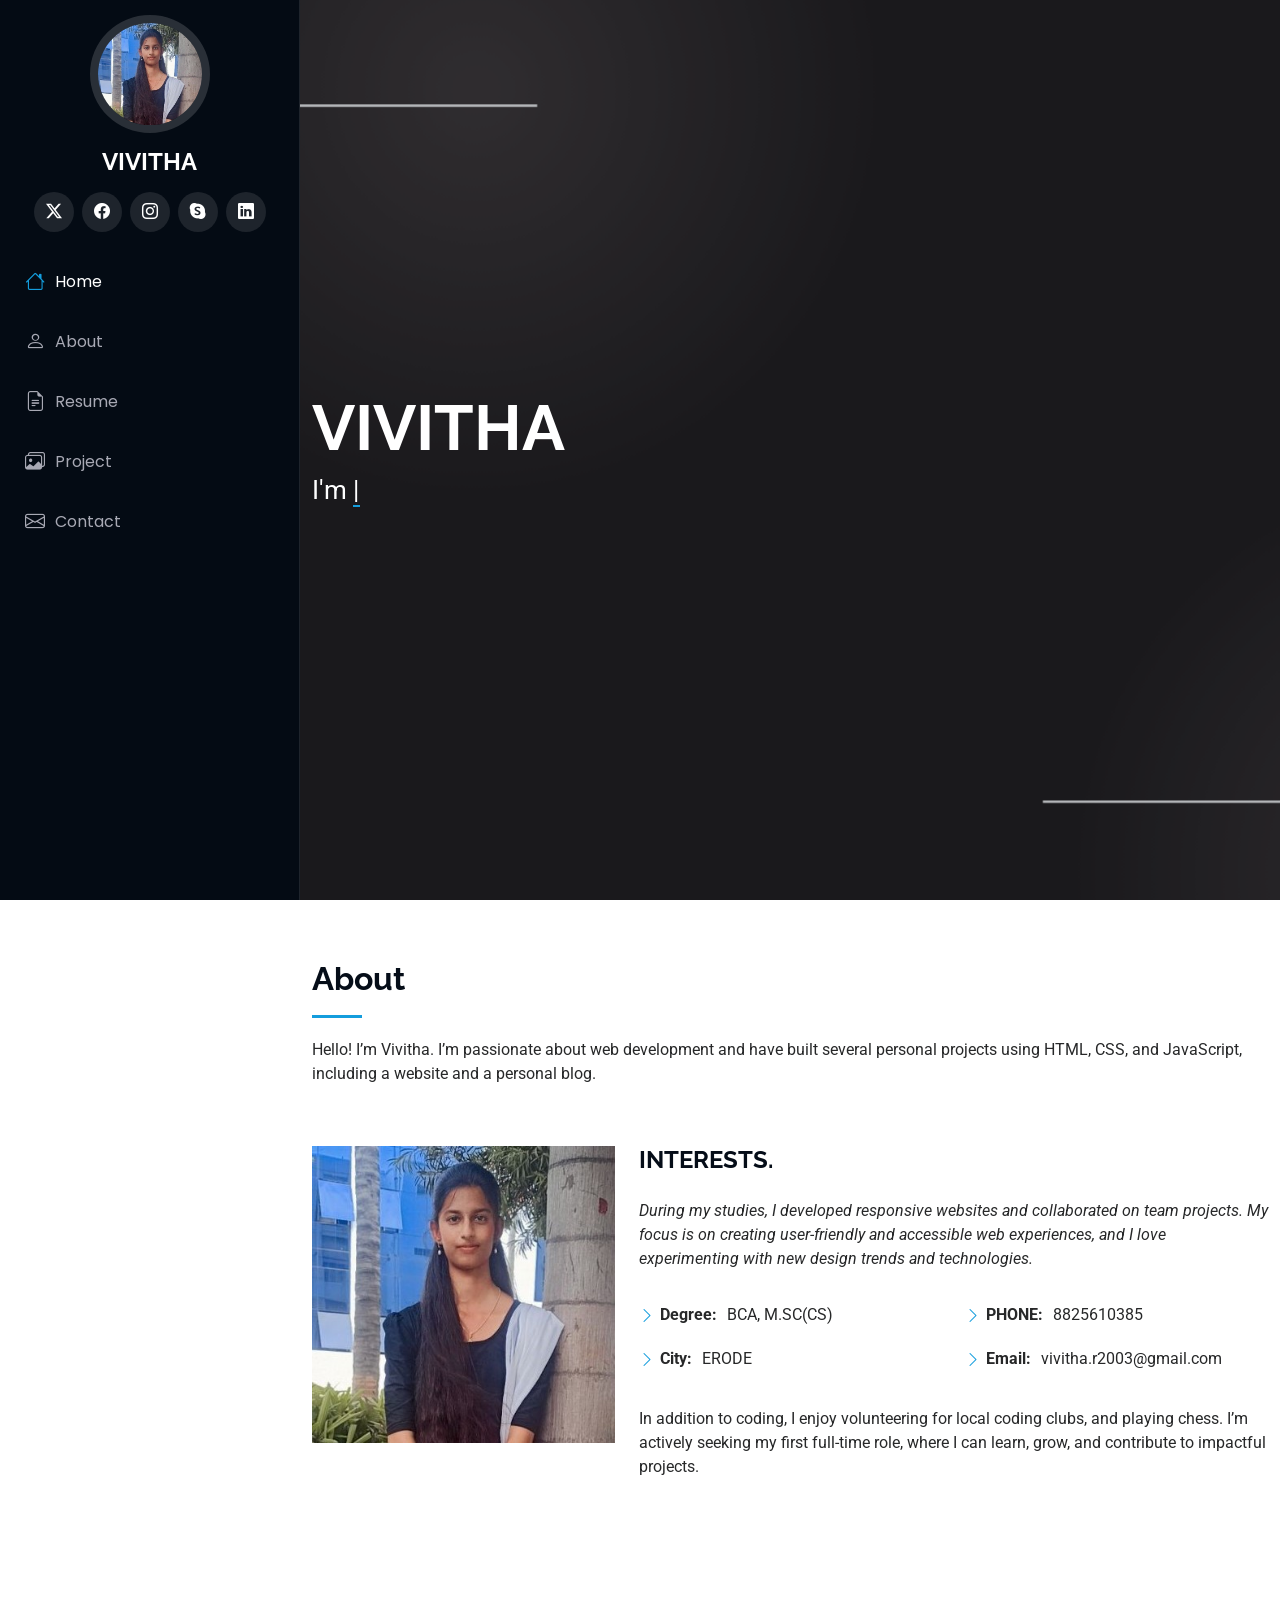
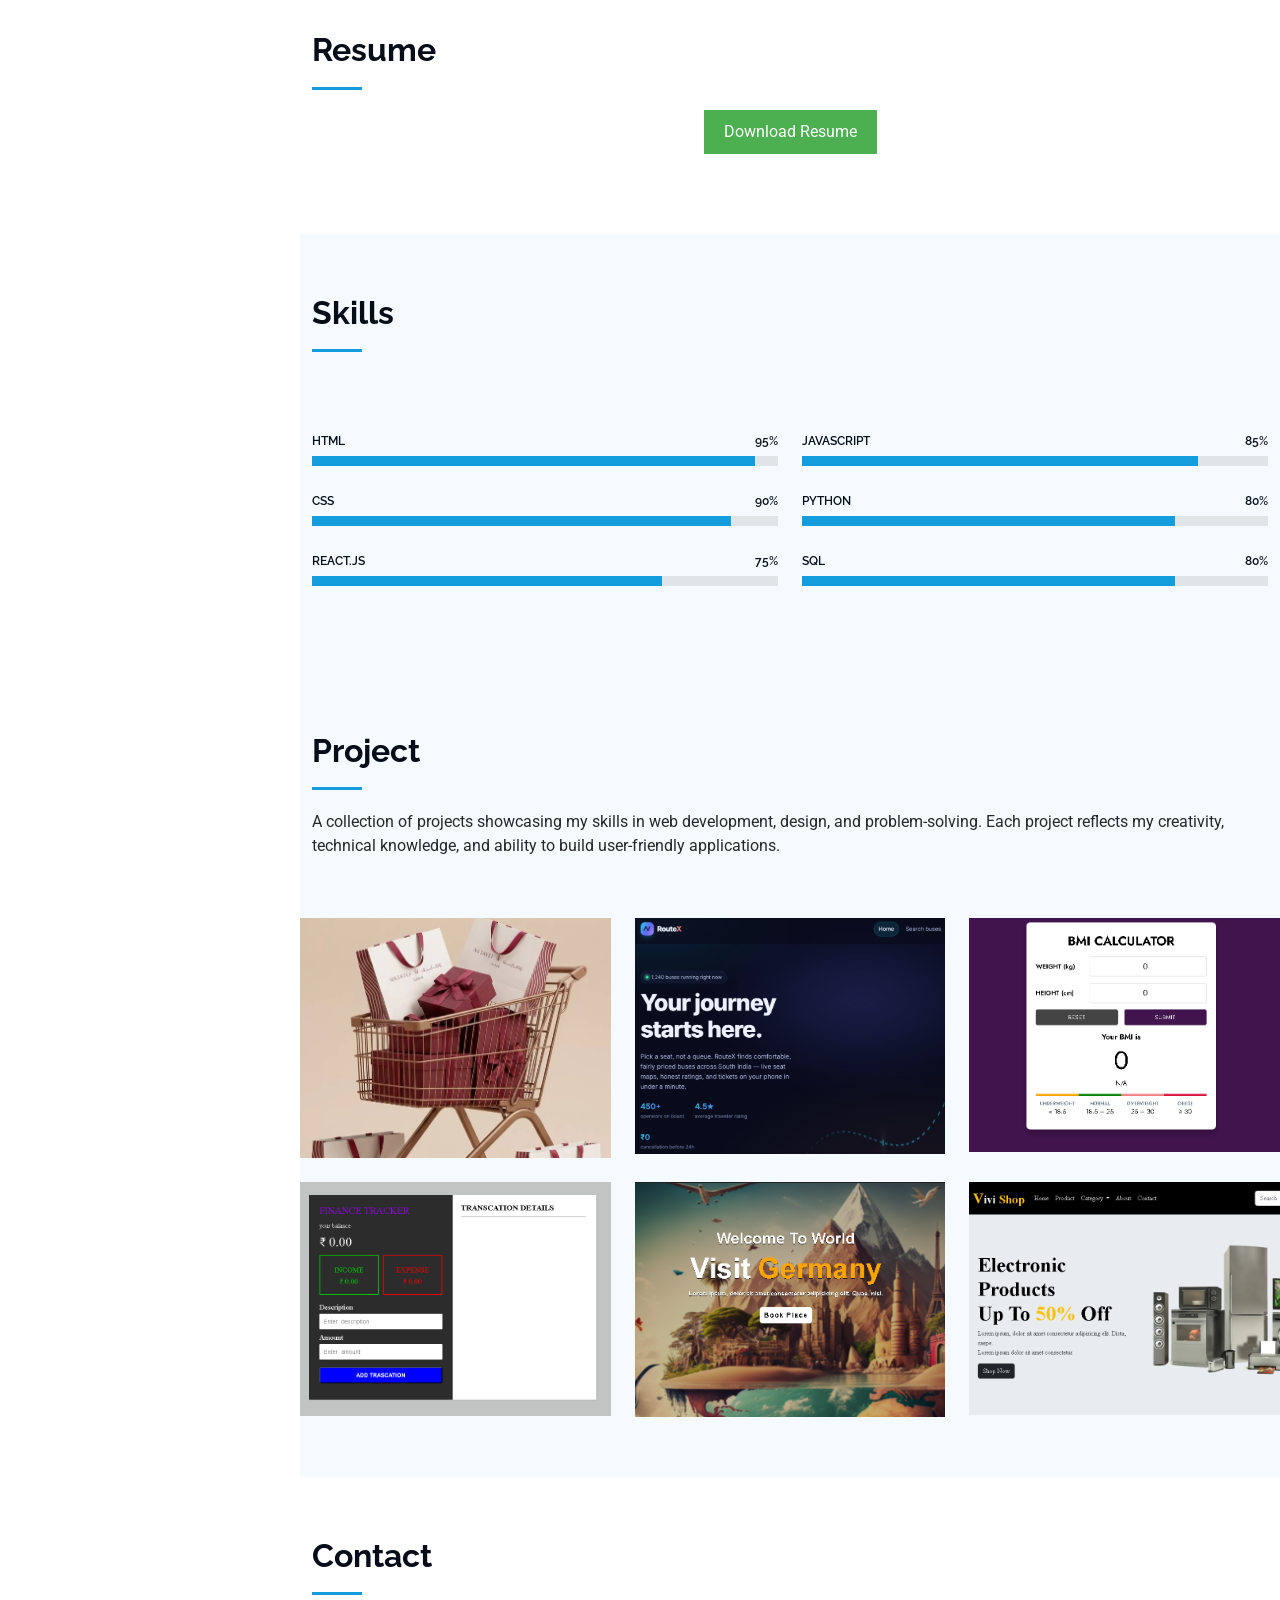
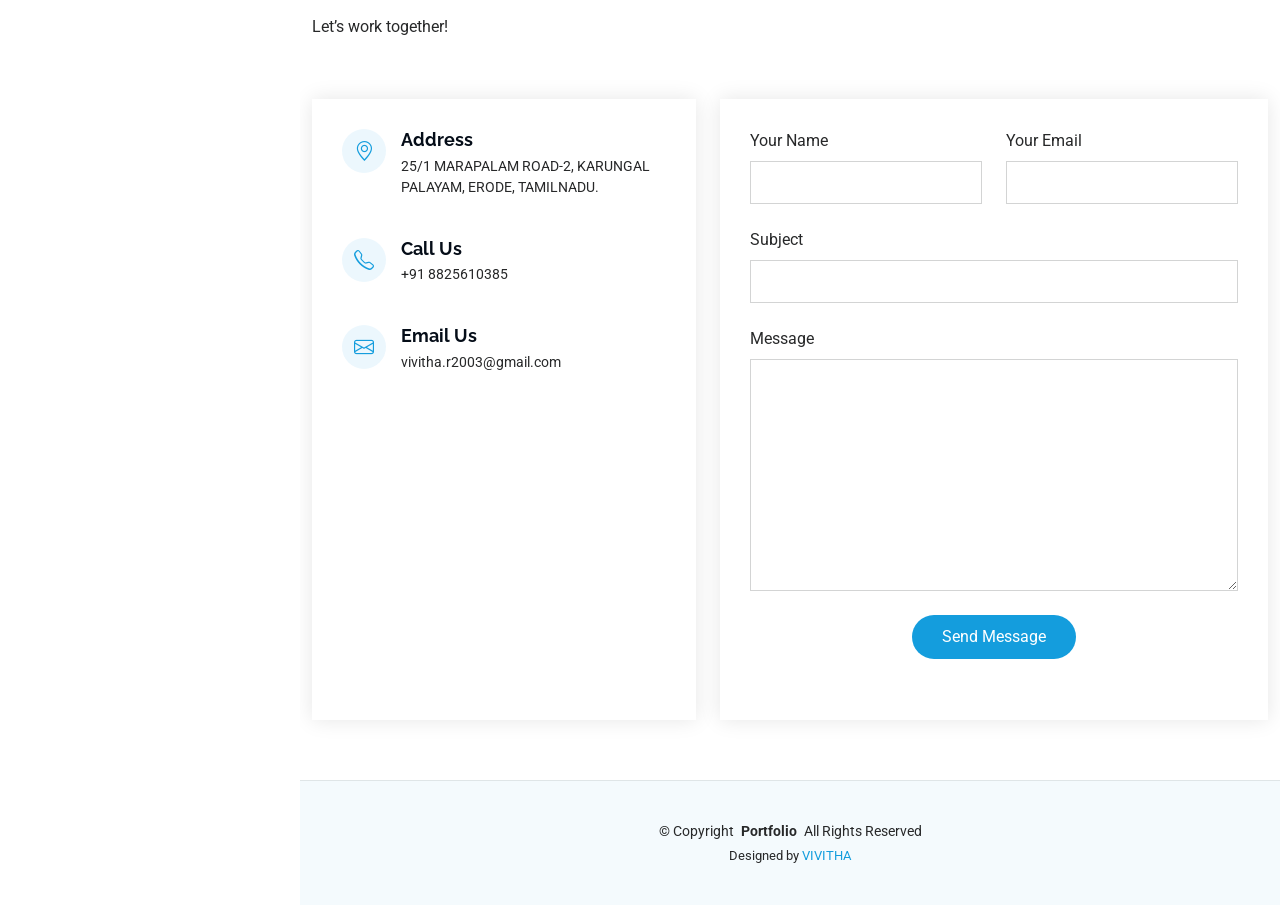
<file: index.html>
<!DOCTYPE html>
<html lang="en">
  <head>
    <meta charset="utf-8" />
    <meta content="width=device-width, initial-scale=1.0" name="viewport" />
    <title>Portfolio</title>
    <meta content="" name="description" />
    <meta content="" name="keywords" />
    <!-- resume --><style>
  button {
    
    background-color: #4CAF50; /* Green background */
    color: white;
    padding: 10px 20px;
    border: none;
    cursor: pointer;
    font-size: 16px;
  }

  button:hover {
    background-color: #45a049;
  }
</style>

    <!-- resume -->

    <!-- Favicons -->
    <link href="assets/img/v.jpg" rel="icon" />
    <link href="assets/img/v.jpg" rel="icon" />

    <!-- Fonts -->
    <link href="https://fonts.googleapis.com" rel="preconnect" />
    <link href="https://fonts.gstatic.com" rel="preconnect" crossorigin />
    <link
      href="https://fonts.googleapis.com/css2?family=Roboto:ital,wght@0,100;0,300;0,400;0,500;0,700;0,900;1,100;1,300;1,400;1,500;1,700;1,900&family=Poppins:ital,wght@0,100;0,200;0,300;0,400;0,500;0,600;0,700;0,800;0,900;1,100;1,200;1,300;1,400;1,500;1,600;1,700;1,800;1,900&family=Raleway:ital,wght@0,100;0,200;0,300;0,400;0,500;0,600;0,700;0,800;0,900;1,100;1,200;1,300;1,400;1,500;1,600;1,700;1,800;1,900&display=swap"
      rel="stylesheet"
    />

    <!-- Vendor CSS Files -->
    <link
      href="assets/vendor/bootstrap/css/bootstrap.min.css"
      rel="stylesheet"
    />
    <link
      href="assets/vendor/bootstrap-icons/bootstrap-icons.css"
      rel="stylesheet"
    />
    <link href="assets/vendor/aos/aos.css" rel="stylesheet" />
    <link
      href="assets/vendor/glightbox/css/glightbox.min.css"
      rel="stylesheet"
    />
    <link href="assets/vendor/swiper/swiper-bundle.min.css" rel="stylesheet" />

    <!-- Main CSS File -->
    <link href="assets/css/main.css" rel="stylesheet" />


  </head>

  <body class="index-page">
    <header id="header" class="header dark-background d-flex flex-column">
      <i class="header-toggle d-xl-none bi bi-list"></i>

      <div class="profile-img">
        <img
          src="assets/img/vivitha.jpeg"
          alt=""
          class="img-fluid rounded-circle"
        />
      </div>

      <a
        href="index.html"
        class="logo d-flex align-items-center justify-content-center"
      >
        <!-- Uncomment the line below if you also wish to use an image logo -->
        <!-- <img src="assets/img/logo.png" alt=""> -->
        <h1 class="sitename">VIVITHA</h1>
      </a>

      <div class="social-links text-center">
        <a href="#" class="twitter"><i class="bi bi-twitter-x"></i></a>
        <a href="#" class="facebook"><i class="bi bi-facebook"></i></a>
        <a href="#" class="instagram"><i class="bi bi-instagram"></i></a>
        <a href="#" class="google-plus"><i class="bi bi-skype"></i></a>
        <a href="#" class="linkedin"><i class="bi bi-linkedin"></i></a>
      </div>

      <nav id="navmenu" class="navmenu">
        <ul>
          <li>
            <a href="#hero" class="active"
              ><i class="bi bi-house navicon"></i>Home</a
            >
          </li>
          <li>
            <a href="#about"><i class="bi bi-person navicon"></i> About</a>
          </li>
          <li>
            <a href="#resume"
              ><i class="bi bi-file-earmark-text navicon"></i> Resume</a
            >
          </li>
          <li>
            <a href="#portfolio"
              ><i class="bi bi-images navicon"></i> Project</a
            >
          </li>
          <li>
            <a href="#contact"
              ><i class="bi bi-envelope navicon"></i> Contact</a
            >
          </li>
        </ul>
      </nav>
    </header>

    <main class="main">
      <!-- Hero Section -->
      <section id="hero" class="hero section dark-background">
        <img src="assets/img/vivi.png" alt="" data-aos="fade-in" class="" />

        <div class="container" data-aos="fade-up" data-aos-delay="100">
          <h2>VIVITHA</h2>
          <p>
            I'm
            <span
              class="typed"
              data-typed-items=" Front End Developer,Designer, Web Developer"
            >
              Front End Developer</span
            ><span
              class="typed-cursor typed-cursor--blink"
              aria-hidden="true"
            ></span
            ><span
              class="typed-cursor typed-cursor--blink"
              aria-hidden="true"
            ></span>
          </p>
        </div>
      </section>
      <!-- /Hero Section -->

      <!-- About Section -->
      <section id="about" class="about section">
        <!-- Section Title -->
        <div class="container section-title" data-aos="fade-up">
          <h2>About</h2>
          <p>
            Hello! I’m Vivitha. I’m passionate about web development and
            have built several personal projects using HTML, CSS, and
            JavaScript, including a website and a personal blog.
          </p>
        </div>
        <!-- End Section Title -->

        <div class="container" data-aos="fade-up" data-aos-delay="100">
          <div class="row gy-4 justify-content-center">
            <div class="col-lg-4">
              <img src="assets/img/vivitha.jpeg" class="img-fluid" alt="" />
            </div>
            <div class="col-lg-8 content">
              <h2>INTERESTS.</h2>
              <p class="fst-italic py-3">
                During my studies, I developed responsive websites and
                collaborated on team projects. My focus is on creating
                user-friendly and accessible web experiences, and I love
                experimenting with new design trends and technologies.
              </p>
              <div class="row">
                <div class="col-lg-6">
                  <ul>
                    <li>
                      <i class="bi bi-chevron-right"></i>
                      <strong>Degree:</strong> <span>BCA, M.SC(CS)</span>
                    </li>
                    <li>
                      <i class="bi bi-chevron-right"></i>
                      <strong>City:</strong> <span>ERODE</span>
                    </li>
                  </ul>
                </div>
                <div class="col-lg-6">
                  <ul>
                    <li>
                      <i class="bi bi-chevron-right"></i>
                      <strong>PHONE:</strong> <span>8825610385</span>
                    </li>
                    <li>
                      <i class="bi bi-chevron-right"></i>
                      <strong>Email:</strong>
                      <span>vivitha.r2003@gmail.com</span>
                    </li>
                  </ul>
                </div>
              </div>
              <p class="py-3">
                In addition to coding, I enjoy volunteering for local coding
                clubs, and playing chess. I’m actively seeking my first
                full-time role, where I can learn, grow, and contribute to
                impactful projects.
              </p>
            </div>
          </div>
        </div>
      </section>
      <!-- /About Section -->

      <!-- Stats Section -->
      <section  class="stats section" id="resume">
        <div class="container section-title" id="stats"  data-aos="fade-up">
          <h2>Resume</h2>
        <div class="container" data-aos="fade-up" data-aos-delay="100"  style="text-align: center;" >
          <a href="Vivitha_R_Resume.pdf" download>
            <button type="button">Download Resume</button>
          </a>
        </div>
        </div>
      </section>
      <!-- /Stats Section -->

      <!-- Skills Section -->
      <section id="skills" class="skills section light-background">
        <!-- Section Title -->
        <div class="container section-title" data-aos="fade-up">
          <h2>Skills</h2>
          <p>
           
          </p>
        </div>
        <!-- End Section Title -->

        <div class="container" data-aos="fade-up" data-aos-delay="100">
          <div class="row skills-content skills-animation">
            <div class="col-lg-6">
              <div class="progress">
                <span class="skill"
                  ><span>HTML</span> <i class="val">95%</i></span
                >
                <div class="progress-bar-wrap">
                  <div
                    class="progress-bar"
                    role="progressbar"
                    aria-valuenow="95"
                    aria-valuemin="0"
                    aria-valuemax="100"
                  ></div>
                </div>
              </div>
              <!-- End Skills Item -->

              <div class="progress">
                <span class="skill"
                  ><span>CSS</span> <i class="val">90%</i></span
                >
                <div class="progress-bar-wrap">
                  <div
                    class="progress-bar"
                    role="progressbar"
                    aria-valuenow="90"
                    aria-valuemin="0"
                    aria-valuemax="100"
                  ></div>
                </div>
              </div>
              <!-- End Skills Item -->

              <div class="progress">
                <span class="skill"
                  ><span>REACT.JS</span> <i class="val">75%</i></span
                >
                <div class="progress-bar-wrap">
                  <div
                    class="progress-bar"
                    role="progressbar"
                    aria-valuenow="75"
                    aria-valuemin="0"
                    aria-valuemax="100"
                  ></div>
                </div>
              </div>
              <!-- End Skills Item -->
            </div>

            <div class="col-lg-6">
              <div class="progress">
                <span class="skill"
                  ><span>JAVASCRIPT</span> <i class="val">85%</i></span
                >
                <div class="progress-bar-wrap">
                  <div
                    class="progress-bar"
                    role="progressbar"
                    aria-valuenow="85"
                    aria-valuemin="0"
                    aria-valuemax="100"
                  ></div>
                </div>
              </div>
              <!-- End Skills Item -->

              <div class="progress">
                <span class="skill"
                  ><span>PYTHON</span> <i class="val">80%</i></span>
                <div class="progress-bar-wrap">
                  <div
                    class="progress-bar"
                    role="progressbar"
                    aria-valuenow="80"
                    aria-valuemin="0"
                    aria-valuemax="100"
                  ></div>
                </div>
              </div>
              <!-- End Skills Item -->
              <div class="progress">
                <span class="skill"
                  ><span>SQL</span> <i class="val">80%</i></span
                >
                <div class="progress-bar-wrap">
                  <div
                    class="progress-bar"
                    role="progressbar"
                    aria-valuenow="80"
                    aria-valuemin="0"
                    aria-valuemax="100"
                  ></div>
                </div>
              </div>
              <!-- End Skills Item -->

              <!-- End Skills Item -->
            </div>
          </div>
        </div>
      </section>
      <!-- /Skills Section -->

      
      <!-- Portfolio Section -->
      <section id="portfolio" class="portfolio section light-background">
        <!-- Section Title -->
        <div class="container section-title" data-aos="fade-up">
          <h2>Project</h2>
          <p>
            A collection of projects showcasing my skills in web development, design, and problem-solving.
            Each project reflects my creativity, technical knowledge, and ability to build user-friendly applications.
          </p>
        </div>
        <!-- End Section Title -->

        
        <div
              class="row gy-4 isotope-container"
              data-aos="fade-up"
              data-aos-delay="200"
            >
              <div
                class="col-lg-4 col-md-6 portfolio-item isotope-item filter-app"
              >
                <div class="portfolio-content h-100">
                  <img
                    src="assets/img/portfolio/miniweb.png"
                    class="img-fluid"
                    alt=""
                  />
                  <div class="portfolio-info">
                    <h4>Mini Ecommerce Website</h4>
                    <a
                      href="assets/img/portfolio/miniweb.png"
                      title="Mini Ecommerce Website"
                      data-gallery="portfolio-gallery-app"
                      class="glightbox preview-link"
                      ><i class="bi bi-zoom-in"></i
                    ></a>
                    <a
                      href="portfolio-details.html#pro1"
                      title="More Details"
                      class="details-link"
                      ><i class="bi bi-link-45deg"></i
                    ></a>
                  </div>
                </div>
              </div>
              <!-- End Portfolio Item -->

              <div
                class="col-lg-4 col-md-6 portfolio-item isotope-item filter-product"
              >
                <div class="portfolio-content h-100">
                  <img
                    src="assets/img/portfolio/bus_booking.png"
                    class="img-fluid"
                    alt=""
                  />
                  <div class="portfolio-info">
                    <h4>Bus Booking Website</h4>
                    <a
                      href="assets/img/portfolio/bus_booking.png"
                      title="Bus Booking"
                      data-gallery="portfolio-gallery-product"
                      class="glightbox preview-link"
                      ><i class="bi bi-zoom-in"></i
                    ></a>
                    <a
                      href="portfolio-details.html#pro2"
                      title="More Details"
                      class="details-link"
                      ><i class="bi bi-link-45deg"></i
                    ></a>
                  </div>
                </div>
              </div>
              <!-- End Portfolio Item -->

              <div
                class="col-lg-4 col-md-6 portfolio-item isotope-item filter-branding"
              >
                <div class="portfolio-content h-100">
                  <img
                    src="assets/img/portfolio/bmi_calculator.png"
                    class="img-fluid"
                    alt=""
                  />
                  <div class="portfolio-info">
                    <h4>BMI CALCULATOR</h4>
                    <a
                      href="assets/img/portfolio/bmi_calculator.png"
                      title="BMI Calulator"
                      data-gallery="portfolio-gallery-branding"
                      class="glightbox preview-link"
                      ><i class="bi bi-zoom-in"></i
                    ></a>
                    <a
                      href="portfolio-details.html#pro3"
                      title="More Details"
                      class="details-link"
                      ><i class="bi bi-link-45deg"></i
                    ></a>
                  </div>
                </div>
              </div>
              <!-- End Portfolio Item -->

              <div
                class="col-lg-4 col-md-6 portfolio-item isotope-item filter-books"
              >
                <div class="portfolio-content h-100">
                  <img
                    src="assets/img/portfolio/Finance_Tracker.png"
                    class="img-fluid"
                    alt=""
                  />
                  <div class="portfolio-info">
                    <h4>Finance Tracker</h4>
                    <a
                      href="assets/img/portfolio/Finance_Tracker.png"
                      title="Finance Tracker"
                      data-gallery="portfolio-gallery-book"
                      class="glightbox preview-link"
                      ><i class="bi bi-zoom-in"></i
                    ></a>
                    <a
                      href="portfolio-details.html#pro4"
                      title="More Details"
                      class="details-link"
                      ><i class="bi bi-link-45deg"></i
                    ></a>
                  </div>
                </div>
              </div>
              <!-- End Portfolio Item -->

              <div
                class="col-lg-4 col-md-6 portfolio-item isotope-item filter-app"
              >
                <div class="portfolio-content h-100">
                  <img
                    src="assets/img/portfolio/vivitravel.png"
                    class="img-fluid"
                    alt=""
                  />
                  <div class="portfolio-info">
                    <h4>Vivi Travel</h4>
                    <a
                      href="assets/img/portfolio/vivitravel.png"
                      title="Vivi Travel"
                      data-gallery="portfolio-gallery-app"
                      class="glightbox preview-link"
                      ><i class="bi bi-zoom-in"></i
                    >
                  </a>
                    <a
                      href="portfolio-details.html#pro5"
                      title="More Details"
                      class="details-link"
                      ><i class="bi bi-link-45deg"></i
                    ></a>
                  </div>
                </div>
              </div>
              
              <!-- End Portfolio Item -->

              <div
                class="col-lg-4 col-md-6 portfolio-item isotope-item filter-product"
              >
                <div class="portfolio-content h-100">
                  <img
                    src="assets/img/portfolio/vivishop.png"
                    class="img-fluid"
                    alt=""
                  />
                  <div class="portfolio-info">
                    <h4>ViviShop</h4>
                    <a
                      href="assets/img/portfolio/vivishop.png"
                      title="Vivi Shop"
                      data-gallery="portfolio-gallery-product"
                      class="glightbox preview-link"
                      ><i class="bi bi-zoom-in"></i
                    ></a>
                    <a
                      href="portfolio-details.html#pro6"
                      title="More Details"
                      class="details-link"
                      ><i class="bi bi-link-45deg"></i
                    ></a>
                  </div>
                </div>
              </div>
              <!-- End Portfolio Item -->

              
              
              
              
              
              
              
            </div>
            <!-- End Portfolio Container -->
          </div>
        </div>
      </section>
      <!-- /Portfolio Section -->

      <!-- Services Section -->
      <!-- Contact Section -->
      <section id="contact" class="contact section">
        <!-- Section Title -->
        <div class="container section-title" data-aos="fade-up">
          <h2>Contact</h2>
          <p>Let’s work together!</p>
        </div>
        <!-- End Section Title -->

        <div class="container" data-aos="fade-up" data-aos-delay="100">
          <div class="row gy-4">
            <div class="col-lg-5">
              <div class="info-wrap">
                <div
                  class="info-item d-flex"
                  data-aos="fade-up"
                  data-aos-delay="200"
                >
                  <i class="bi bi-geo-alt flex-shrink-0"></i>
                  <div>
                    <h3>Address</h3>
                    <p>
                      25/1 MARAPALAM ROAD-2, KARUNGAL PALAYAM, ERODE, TAMILNADU.
                    </p>
                  </div>
                </div>
                <!-- End Info Item -->

                <div
                  class="info-item d-flex"
                  data-aos="fade-up"
                  data-aos-delay="300"
                >
                  <i class="bi bi-telephone flex-shrink-0"></i>
                  <div>
                    <h3>Call Us</h3>
                    <p>+91 8825610385</p>
                  </div>
                </div>
                <!-- End Info Item -->

                <div
                  class="info-item d-flex"
                  data-aos="fade-up"
                  data-aos-delay="400"
                >
                  <i class="bi bi-envelope flex-shrink-0"></i>
                  <div>
                    <h3>Email Us</h3>
                    <p>vivitha.r2003@gmail.com</p>
                  </div>
                </div>
                <!-- End Info Item -->
                <iframe
                  src="https://www.google.com/maps/embed?pb=!1m14!1m12!1m3!1d3911.793431591308!2d77.73738887505036!3d11.349793388835987!2m3!1f0!2f0!3f0!3m2!1i1024!2i768!4f13.1!5e0!3m2!1sen!2sin!4v1757555571247!5m2!1sen!2sin"
                  frameborder="0"
                  style="border: 0; width: 100%; height: 270px"
                  allowfullscreen=""
                  loading="lazy"
                  referrerpolicy="no-referrer-when-downgrade"
                ></iframe>
              </div>
            </div>

            <div class="col-lg-7">
              <form
                action="forms/contact.php"
                method="post"
                class="php-email-form"
                data-aos="fade-up"
                data-aos-delay="200"
              >
                <div class="row gy-4">
                  <div class="col-md-6">
                    <label for="name-field" class="pb-2">Your Name</label>
                    <input
                      type="text"
                      name="name"
                      id="name-field"
                      class="form-control"
                      required=""
                    />
                  </div>

                  <div class="col-md-6">
                    <label for="email-field" class="pb-2">Your Email</label>
                    <input
                      type="email"
                      class="form-control"
                      name="email"
                      id="email-field"
                      required=""
                    />
                  </div>

                  <div class="col-md-12">
                    <label for="subject-field" class="pb-2">Subject</label>
                    <input
                      type="text"
                      class="form-control"
                      name="subject"
                      id="subject-field"
                      required=""
                    />
                  </div>

                  <div class="col-md-12">
                    <label for="message-field" class="pb-2">Message</label>
                    <textarea
                      class="form-control"
                      name="message"
                      rows="10"
                      id="message-field"
                      required=""
                    ></textarea>
                  </div>

                  <div class="col-md-12 text-center">
                    <div class="loading">Loading</div>
                    <div class="error-message"></div>
                    <div class="sent-message">
                      Your message has been sent. Thank you!
                    </div>

                    <button type="submit">Send Message</button>
                  </div>
                </div>
              </form>
            </div>
            <!-- End Contact Form -->
          </div>
        </div>
      </section>
      <!-- /Contact Section -->
    </main>

    <footer id="footer" class="footer position-relative light-background">
      <div class="container">
        <div class="copyright text-center">
          <p>
            © <span>Copyright</span>
            <strong class="px-1 sitename">Portfolio</strong>
            <span>All Rights Reserved</span>
          </p>
        </div>
        <div class="credits">
          
          Designed by <a href="">VIVITHA</a>
        </div>
      </div>
    </footer>

    <!-- Scroll Top -->
    <a
      href="#"
      id="scroll-top"
      class="scroll-top d-flex align-items-center justify-content-center"
      ><i class="bi bi-arrow-up-short"></i
    ></a>

    <!-- Preloader -->
    <div id="preloader"></div>

    <!-- Vendor JS Files -->
    <script src="assets/vendor/bootstrap/js/bootstrap.bundle.min.js"></script>
    <script src="assets/vendor/php-email-form/validate.js"></script>
    <script src="assets/vendor/aos/aos.js"></script>
    <script src="assets/vendor/typed.js/typed.umd.js"></script>
    <script src="assets/vendor/purecounter/purecounter_vanilla.js"></script>
    <script src="assets/vendor/waypoints/noframework.waypoints.js"></script>
    <script src="assets/vendor/glightbox/js/glightbox.min.js"></script>
    <script src="assets/vendor/imagesloaded/imagesloaded.pkgd.min.js"></script>
    <script src="assets/vendor/isotope-layout/isotope.pkgd.min.js"></script>
    <script src="assets/vendor/swiper/swiper-bundle.min.js"></script>

    <!-- Main JS File -->
    <script src="assets/js/main.js"></script>
  </body>
</html>
</file>
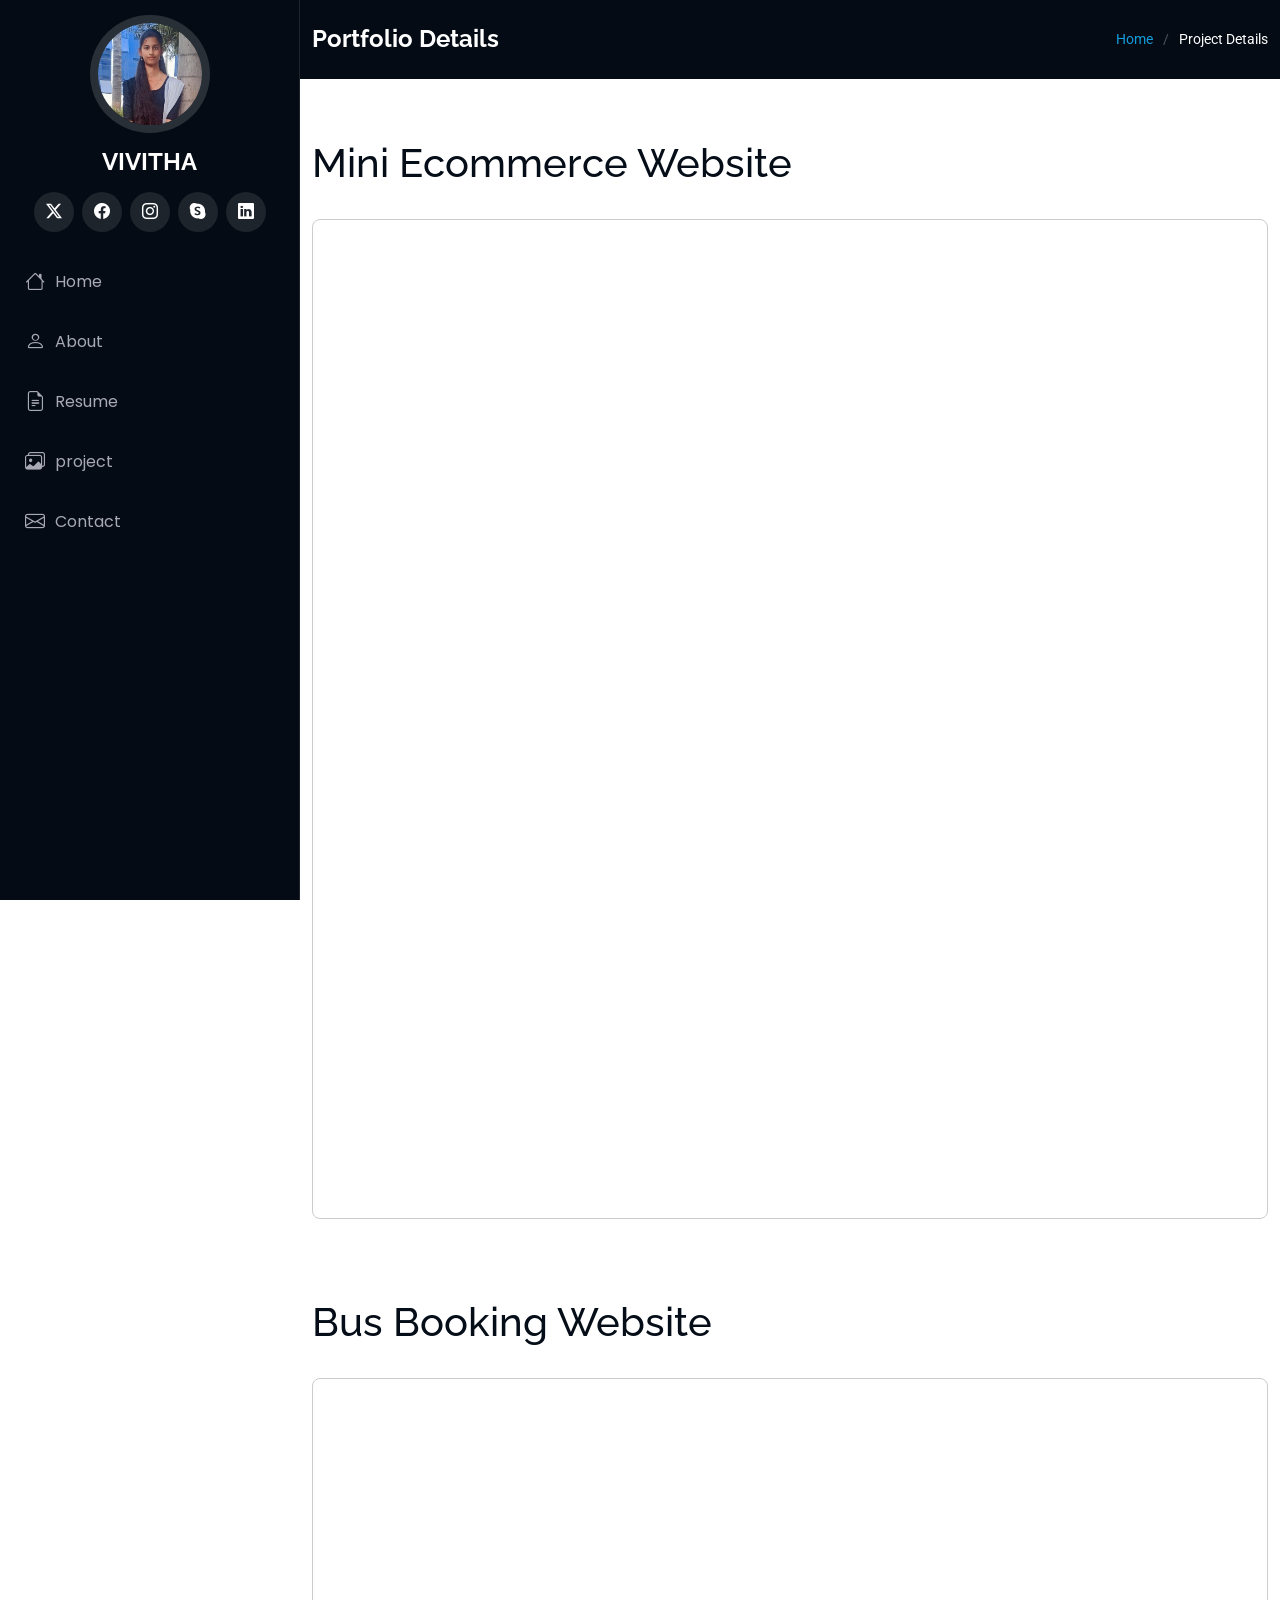
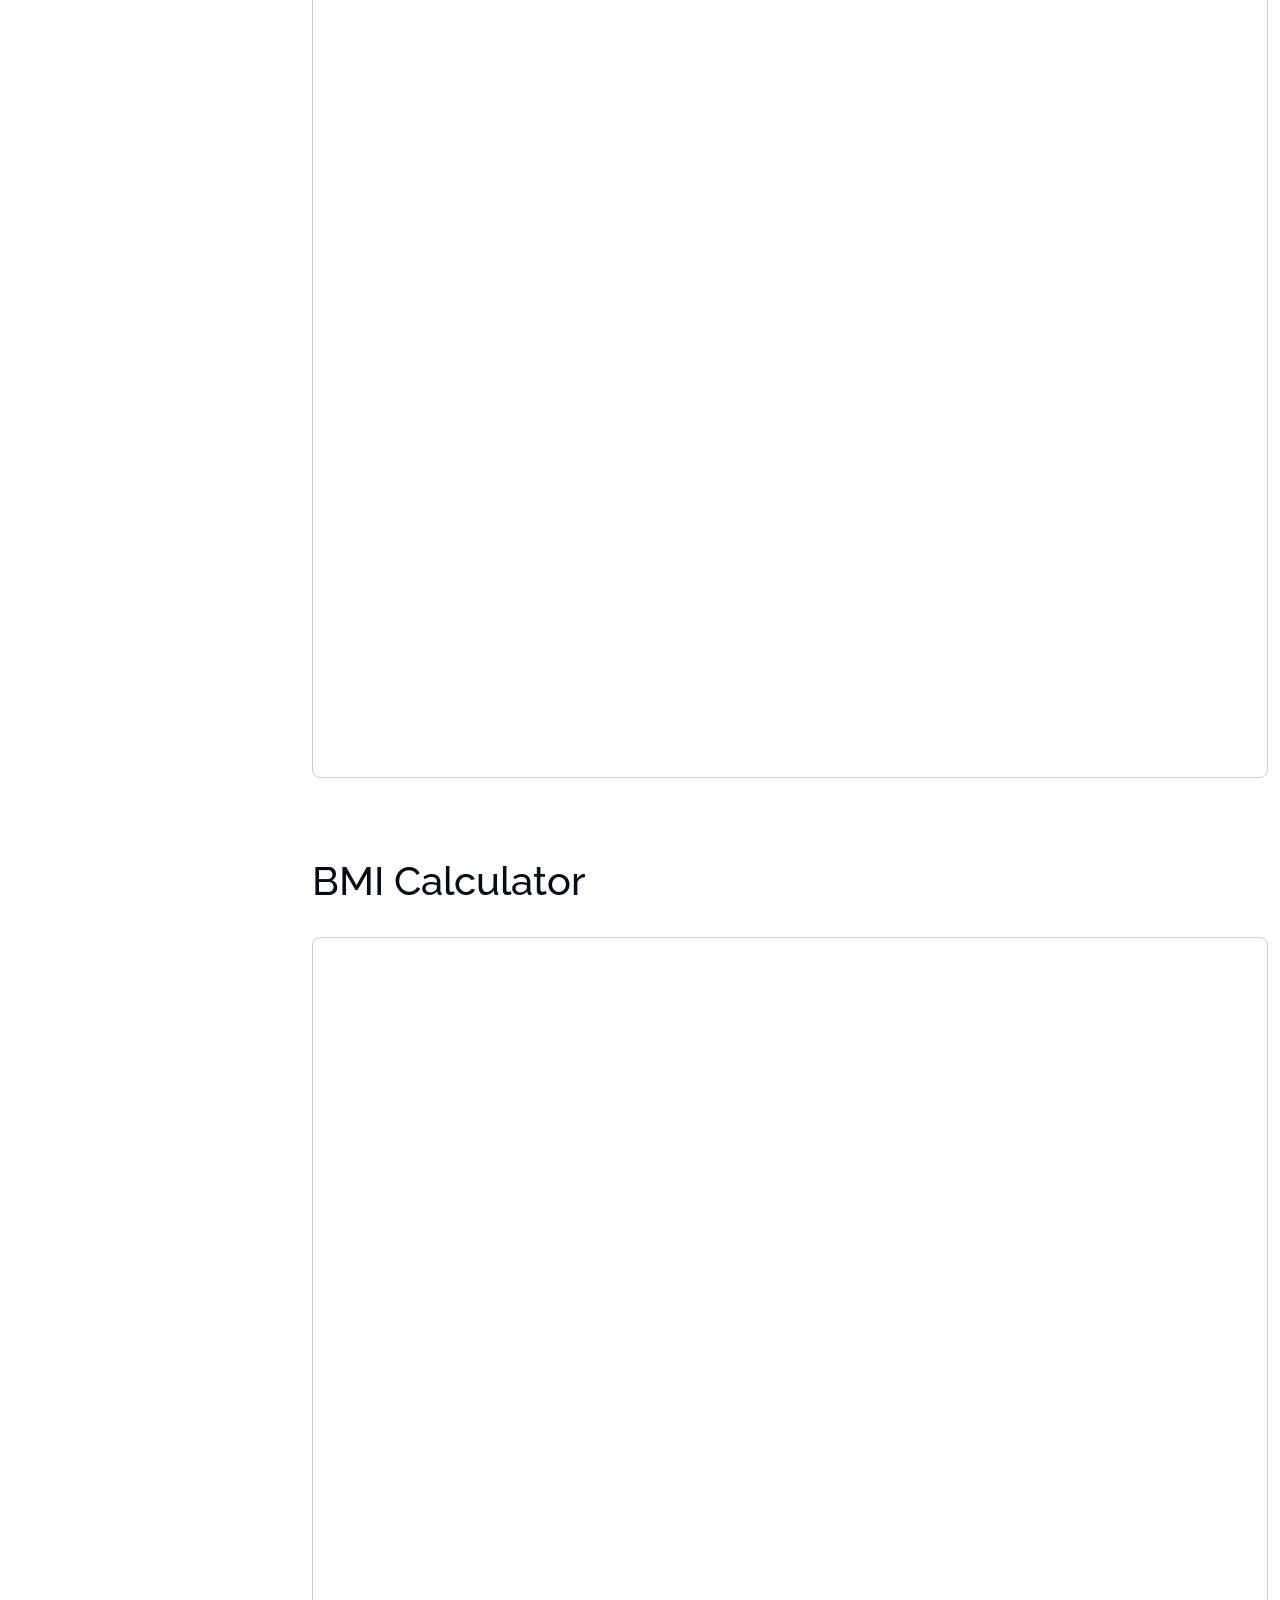
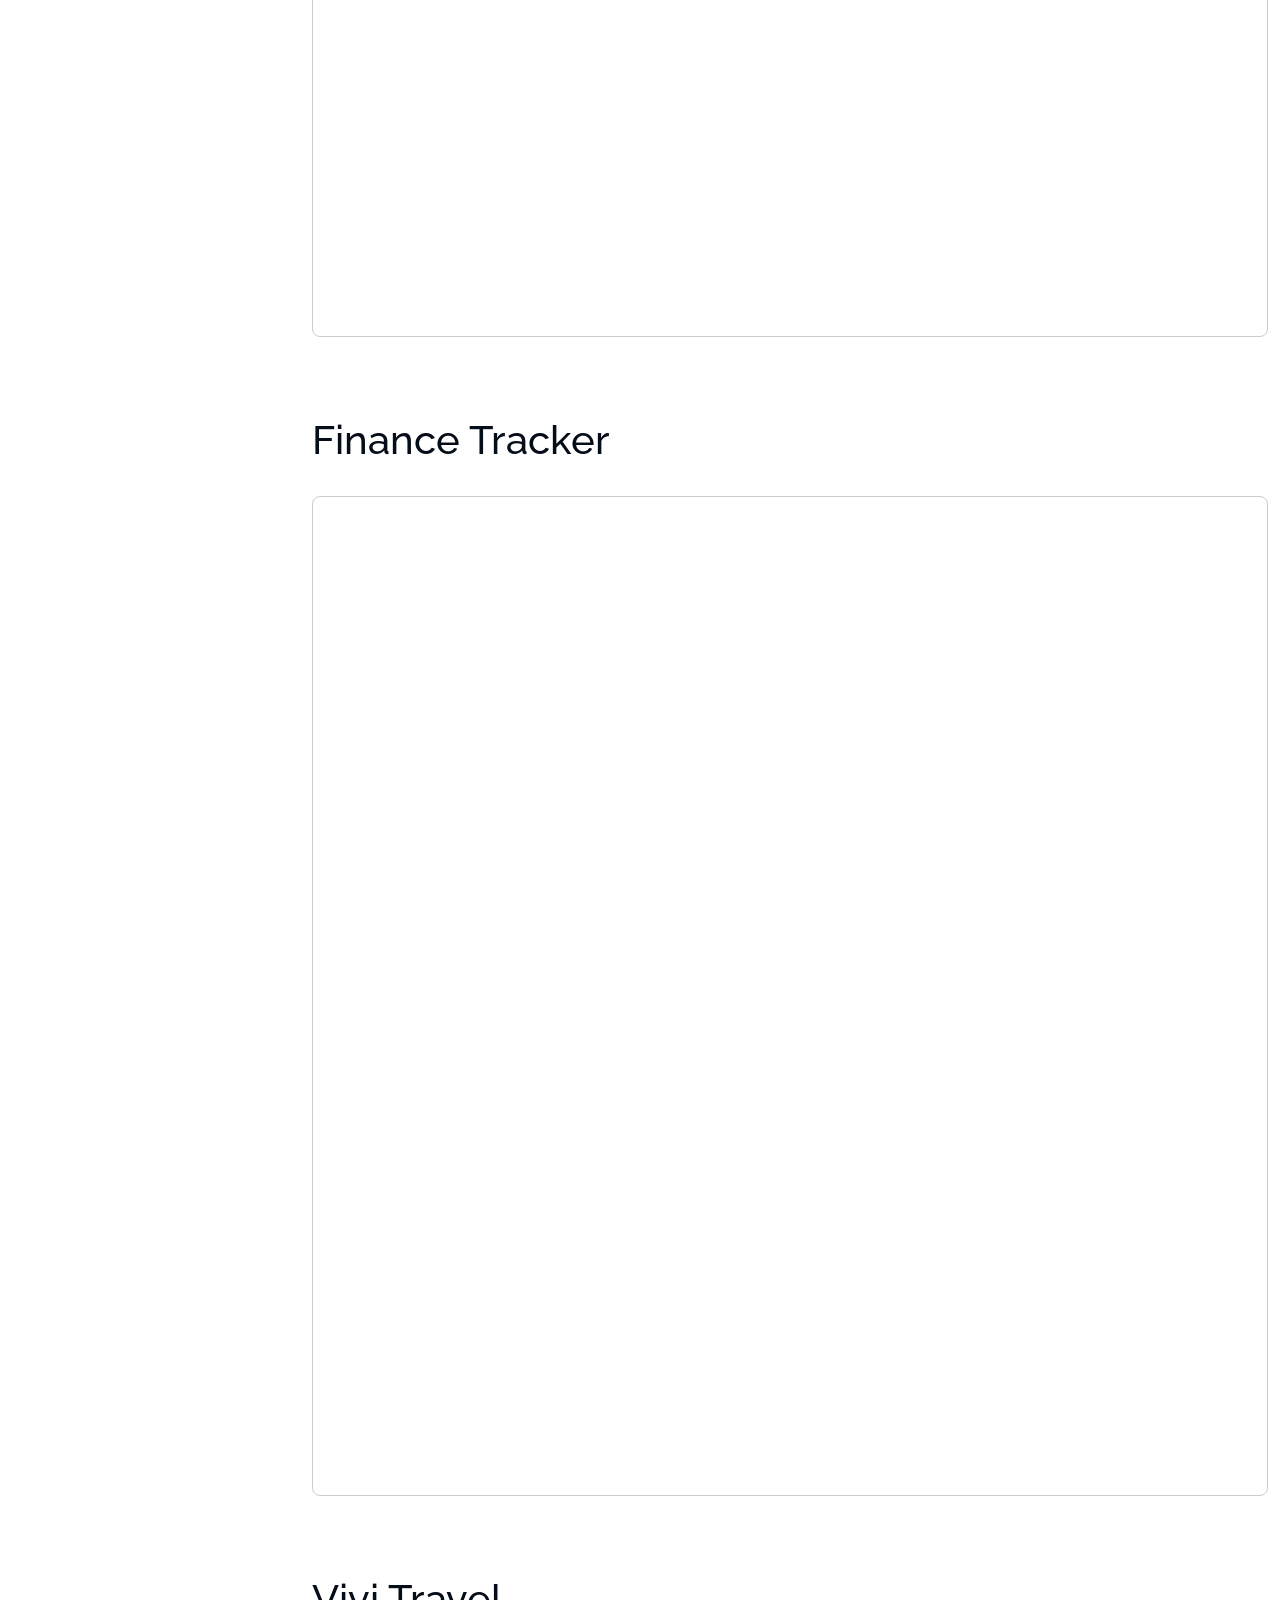
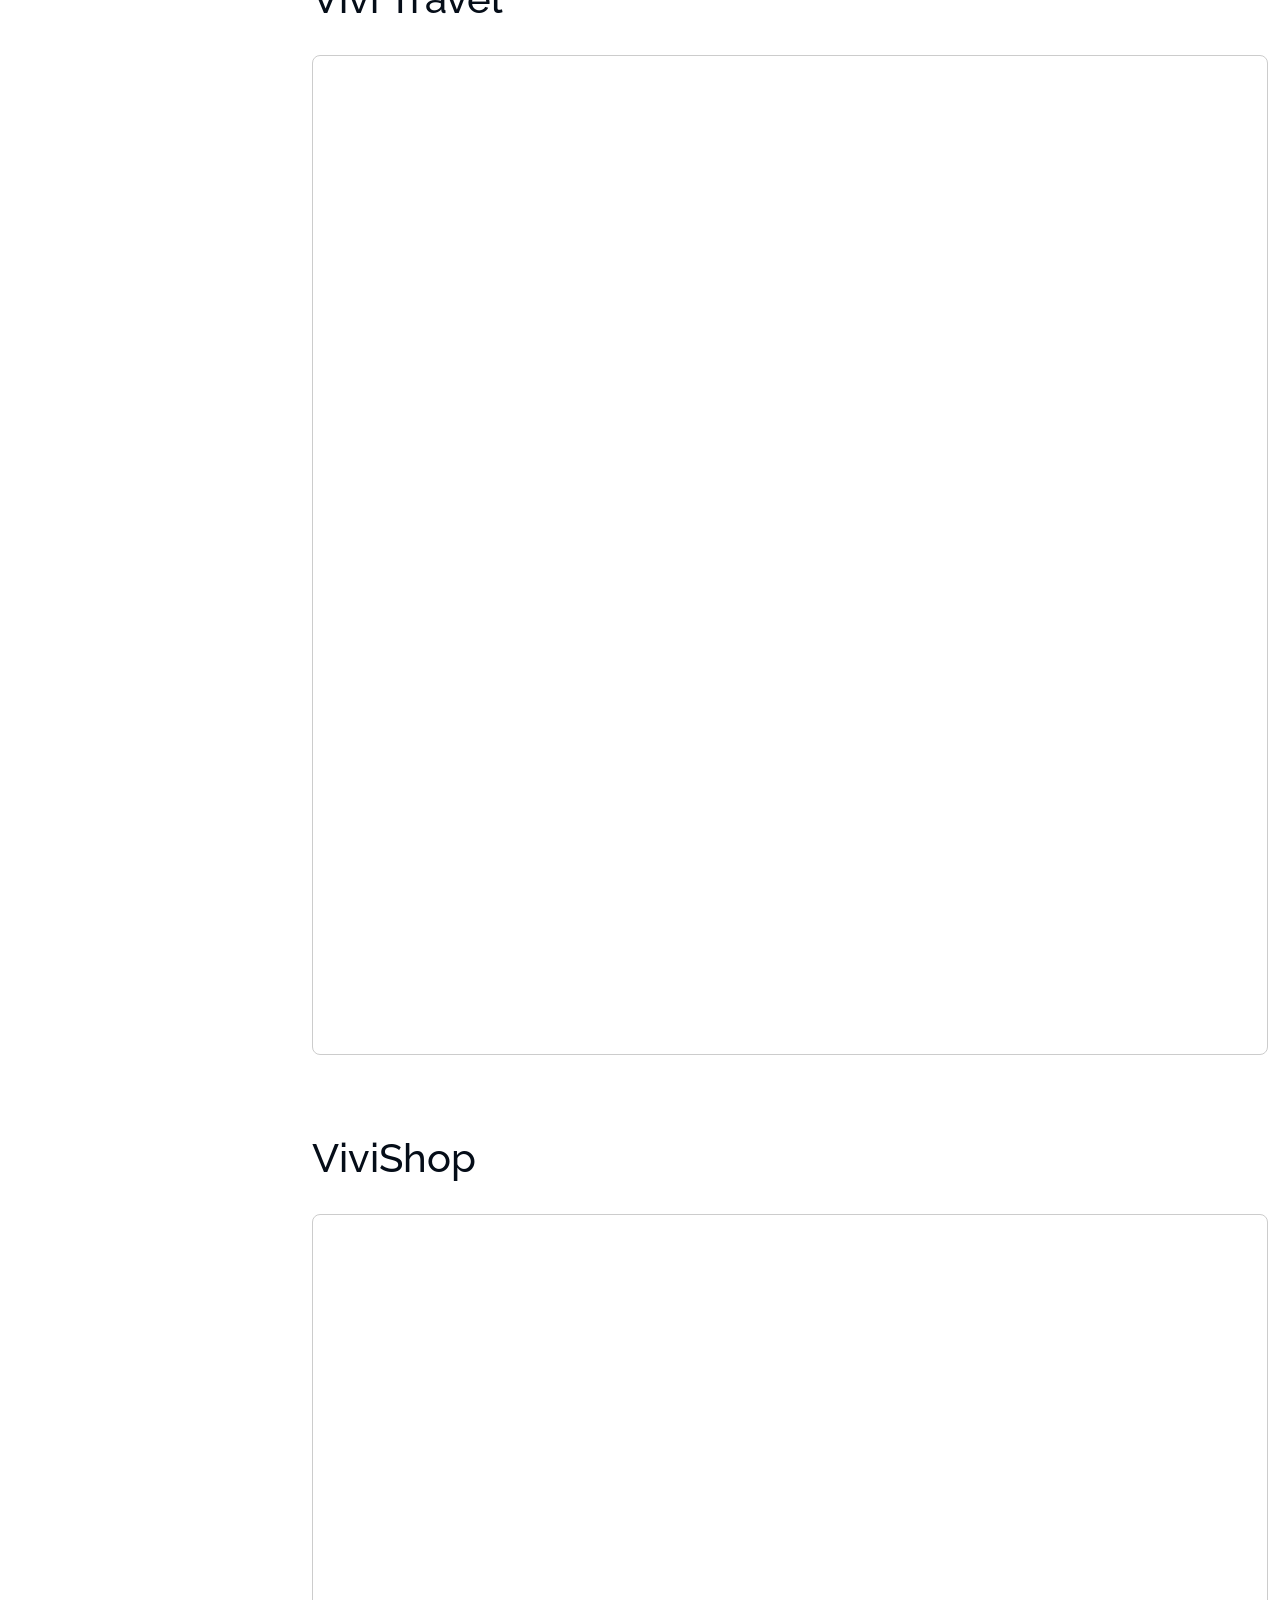
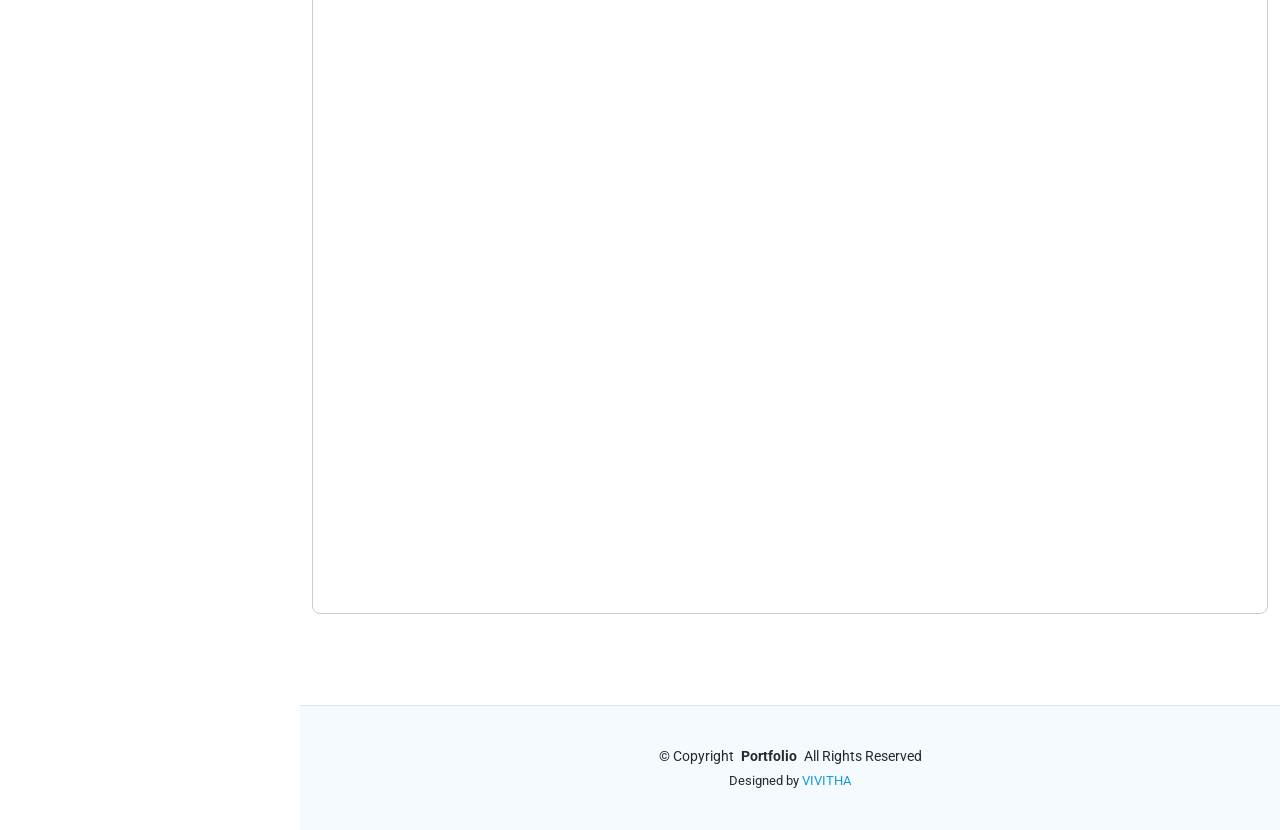
<file: portfolio-details.html>
<!DOCTYPE html>
<html lang="en">

<head>
  <meta charset="utf-8">
  <meta content="width=device-width, initial-scale=1.0" name="viewport">
  <title>Portfolio</title>
  <meta content="" name="description">
  <meta content="" name="keywords">

  <!-- Favicons -->
  <link href="assets/img/v.jpg" rel="icon">
  <link href="assets/img/v.jpg" rel="icon">

  <!-- Fonts -->
  <link href="https://fonts.googleapis.com" rel="preconnect">
  <link href="https://fonts.gstatic.com" rel="preconnect" crossorigin>
  <link href="https://fonts.googleapis.com/css2?family=Roboto:ital,wght@0,100;0,300;0,400;0,500;0,700;0,900;1,100;1,300;1,400;1,500;1,700;1,900&family=Poppins:ital,wght@0,100;0,200;0,300;0,400;0,500;0,600;0,700;0,800;0,900;1,100;1,200;1,300;1,400;1,500;1,600;1,700;1,800;1,900&family=Raleway:ital,wght@0,100;0,200;0,300;0,400;0,500;0,600;0,700;0,800;0,900;1,100;1,200;1,300;1,400;1,500;1,600;1,700;1,800;1,900&display=swap" rel="stylesheet">

  <!-- Vendor CSS Files -->
  <link href="assets/vendor/bootstrap/css/bootstrap.min.css" rel="stylesheet">
  <link href="assets/vendor/bootstrap-icons/bootstrap-icons.css" rel="stylesheet">
  <link href="assets/vendor/aos/aos.css" rel="stylesheet">
  <link href="assets/vendor/glightbox/css/glightbox.min.css" rel="stylesheet">
  <link href="assets/vendor/swiper/swiper-bundle.min.css" rel="stylesheet">

  <!-- Main CSS File -->
  <link href="assets/css/main.css" rel="stylesheet">


  
</head>

<body class="portfolio-details-page">

  <header id="header" class="header dark-background d-flex flex-column">
    <i class="header-toggle d-xl-none bi bi-list"></i>

    <div class="profile-img">
      <img src="assets/img/vivitha.jpeg" alt="" class="img-fluid rounded-circle">
    </div>

    <a href="index.html" class="logo d-flex align-items-center justify-content-center">
      <!-- Uncomment the line below if you also wish to use an image logo -->
      <!-- <img src="assets/img/logo.png" alt=""> -->
      <h1 class="sitename">VIVITHA</h1>
    </a>

    <div class="social-links text-center">
      <a href="#" title="x" class="twitter"><i class="bi bi-twitter-x"></i></a>
      <a href="#" title="facebook" class="facebook"><i class="bi bi-facebook"></i></a>
      <a href="#" title="instagram" class="instagram"><i class="bi bi-instagram"></i></a>
      <a href="#"  title="skype"class="google-plus"><i class="bi bi-skype"></i></a>
      <a href="#"title="linkedin" class="linkedin"><i class="bi bi-linkedin"></i></a>
    </div>

    <nav id="navmenu" class="navmenu">
      <ul>
        <li><a href="index.html#home"><i class="bi bi-house navicon"></i>Home</a></li>
        <li><a href="index.html#about"><i class="bi bi-person navicon"></i> About</a></li>
        <li><a href="index.html#resume"><i class="bi bi-file-earmark-text navicon"></i> Resume</a></li>
        <li><a href="index.html#portfolio"><i class="bi bi-images navicon"></i> project</a></li>
        <li><a href="index.html#contact"><i class="bi bi-envelope navicon"></i> Contact</a></li>
      </ul>
    </nav>

  </header>

  <main class="main">

    <!-- Page Title -->
    <div class="page-title dark-background">
      <div class="container d-lg-flex justify-content-between align-items-center">
        <h1 class="mb-2 mb-lg-0">Portfolio Details</h1>
        <nav class="breadcrumbs">
          <ol>
            <li><a href="index.html">Home</a></li>
            <li class="current">Project Details</li>
          </ol>
        </nav>
      </div>
    </div><!-- End Page Title -->

    <!-- Portfolio Details Section -->
     <!-- mini ecommerce -->
      <section id="portfolio-details" class="portfolio-details section">

      <div class="container" data-aos="fade-up" data-aos-delay="100">
        <!--  -->
        <div class="project-embed mb-4" id="pro1">
          <h1>Mini Ecommerce Website</h1><br>
          <iframe src=" https://vivitha2003.github.io/velora/"
                  style="width:100%; min-height:1000px; border:1px solid #ccc; border-radius:8px;"
                  title="Live Portfolio Website"
                  allowfullscreen
                  loading="lazy">
          </iframe>
          </div>
          <br>
          <br>

     <!-- bus Booking -->
   
        <!-- routeX -->
        <div class="project-embed mb-4" id="pro2">
          <h1>Bus Booking Website</h1><br>
          <iframe src="https://vivitha2003.github.io/Bus_Booking/"
                  style="width:100%; min-height:1000px; border:1px solid #ccc; border-radius:8px;"
                  title="Live Portfolio Website"
                  allowfullscreen
                  loading="lazy">
          </iframe>
          </div>
          <br>
          <br>
        <!-- BMI CALCULATOR -->
        <div class="project-embed mb-4" id="pro3">
          <h1>BMI Calculator</h1><br>
          <iframe src="https://vivitha2003.github.io/BMI_CALCULATOR/"
                  style="width:100%; min-height:1000px; border:1px solid #ccc; border-radius:8px;"
                  title="Live Portfolio Website"
                  allowfullscreen
                  loading="lazy">
          </iframe>
          </div>
          <br>
          <br>
          <!-- FINANACE TRACKER -->
        <div class="project-embed mb-4" id="pro4">
          <h1>Finance Tracker</h1><br>
          <iframe src="https://vivitha2003.github.io/Finance-Tracker/"
                  style="width:100%; min-height:1000px; border:1px solid #ccc; border-radius:8px;"
                  title="Live Portfolio Website"
                  allowfullscreen
                  loading="lazy">
          </iframe>
          </div>
          <br>
          <br>
          <!-- VIVI TRAVEL -->
        <div class="project-embed mb-4" id="pro5">
          <h1>Vivi Travel</h1><br>
          <iframe src="https://vivitha2003.github.io/ViviTravels/"
                  style="width:100%; min-height:1000px; border:1px solid #ccc; border-radius:8px;"
                  title="Live Portfolio Website"
                  allowfullscreen
                  loading="lazy">
          </iframe>
          </div>
          <br>
          <br>
          <!-- VIVI SHOP -->
          <div class="project-embed mb-4" id="pro6">
          <h1>ViviShop</h1><br>
          <iframe src="https://vivitha2003.github.io/ViviShop/"
                  style="width:100%; min-height:1000px; border:1px solid #ccc; border-radius:8px;"
                  title="Live Portfolio Website"
                  allowfullscreen
                  loading="lazy">
          </iframe>
          </div>
        
      

      </div>

    </section><!-- /Portfolio Details Section -->

  </main>

  <footer id="footer" class="footer position-relative light-background">

    <div class="container">
      <div class="copyright text-center ">
        <p>© <span>Copyright</span> <strong class="px-1 sitename">Portfolio</strong> <span>All Rights Reserved</span></p>
      </div>
      <div class="credits">
        <!-- All the links in the footer should remain intact. -->
        <!-- You can delete the links only if you've purchased the pro version. -->
        <!-- Licensing information: https://bootstrapmade.com/license/ -->
        <!-- Purchase the pro version with working PHP/AJAX contact form: [buy-url] -->
        Designed by <a href="">VIVITHA</a> 
      </div>
    </div>

  </footer>

  <!-- Scroll Top -->
  <a href="#" id="scroll-top" class="scroll-top d-flex align-items-center justify-content-center"><i class="bi bi-arrow-up-short"></i></a>

  <!-- Preloader -->
  <div id="preloader"></div>

  <!-- Vendor JS Files -->
  <script src="assets/vendor/bootstrap/js/bootstrap.bundle.min.js"></script>
  <script src="assets/vendor/php-email-form/validate.js"></script>
  <script src="assets/vendor/aos/aos.js"></script>
  <script src="assets/vendor/typed.js/typed.umd.js"></script>
  <script src="assets/vendor/purecounter/purecounter_vanilla.js"></script>
  <script src="assets/vendor/waypoints/noframework.waypoints.js"></script>
  <script src="assets/vendor/glightbox/js/glightbox.min.js"></script>
  <script src="assets/vendor/imagesloaded/imagesloaded.pkgd.min.js"></script>
  <script src="assets/vendor/isotope-layout/isotope.pkgd.min.js"></script>
  <script src="assets/vendor/swiper/swiper-bundle.min.js"></script>

  <!-- Main JS File -->
  <script src="assets/js/main.js"></script>

</body>

</html>
</file>
<file: assets/css/main.css>
/* Fonts */
:root {
  --default-font: "Roboto",  system-ui, -apple-system, "Segoe UI", Roboto, "Helvetica Neue", Arial, "Noto Sans", "Liberation Sans", sans-serif, "Apple Color Emoji", "Segoe UI Emoji", "Segoe UI Symbol", "Noto Color Emoji";
  --heading-font: "Raleway",  sans-serif;
  --nav-font: "Poppins",  sans-serif;
}

/* Global Colors - The following color variables are used throughout the website. Updating them here will change the color scheme of the entire website */
:root { 
  --background-color: #ffffff; /* Background color for the entire website, including individual sections */
  --default-color: #272829; /* Default color used for the majority of the text content across the entire website */
  --heading-color: #050d18; /* Color for headings, subheadings and title throughout the website */
  --accent-color: #149ddd; /* Accent color that represents your brand on the website. It's used for buttons, links, and other elements that need to stand out */
  --surface-color: #ffffff; /* The surface color is used as a background of boxed elements within sections, such as cards, icon boxes, or other elements that require a visual separation from the global background. */
  --contrast-color: #ffffff; /* Contrast color for text, ensuring readability against backgrounds of accent, heading, or default colors. */
}

/* Nav Menu Colors - The following color variables are used specifically for the navigation menu. They are separate from the global colors to allow for more customization options */
:root {
  --nav-color: #a8a9b4;  /* The default color of the main navmenu links */
  --nav-hover-color: #ffffff; /* Applied to main navmenu links when they are hovered over or active */
  --nav-mobile-background-color: #040b14; /* Used as the background color for mobile navigation menu */
  --nav-dropdown-background-color: #040b14; /* Used as the background color for dropdown items that appear when hovering over primary navigation items */
  --nav-dropdown-color: #a8a9b4; /* Used for navigation links of the dropdown items in the navigation menu. */
  --nav-dropdown-hover-color: #ffffff; /* Similar to --nav-hover-color, this color is applied to dropdown navigation links when they are hovered over. */
}

/* Color Presets - These classes override global colors when applied to any section or element, providing reuse of the sam color scheme. */

.light-background {
  --background-color: #f4fafd;
  --surface-color: #ffffff;
}

.dark-background {
  --background-color: #040b14;
  --default-color: #ffffff;
  --heading-color: #ffffff;
  --surface-color: #151f2b;
  --contrast-color: #ffffff;
}

/* Smooth scroll */
:root {
  scroll-behavior: smooth;
}

/*--------------------------------------------------------------
# General Styling & Shared Classes
--------------------------------------------------------------*/
body {
  color: var(--default-color);
  background-color: var(--background-color);
  font-family: var(--default-font);
}

a {
  color: var(--accent-color);
  text-decoration: none;
  transition: 0.3s;
}

a:hover {
  color: color-mix(in srgb, var(--accent-color), transparent 25%);
  text-decoration: none;
}

h1,
h2,
h3,
h4,
h5,
h6 {
  color: var(--heading-color);
  font-family: var(--heading-font);
}

/* PHP Email Form Messages
------------------------------*/
.php-email-form .error-message {
  display: none;
  background: #df1529;
  color: #ffffff;
  text-align: left;
  padding: 15px;
  margin-bottom: 24px;
  font-weight: 600;
}

.php-email-form .sent-message {
  display: none;
  color: #ffffff;
  background: #059652;
  text-align: center;
  padding: 15px;
  margin-bottom: 24px;
  font-weight: 600;
}

.php-email-form .loading {
  display: none;
  background: var(--surface-color);
  text-align: center;
  padding: 15px;
  margin-bottom: 24px;
}

.php-email-form .loading:before {
  content: "";
  display: inline-block;
  border-radius: 50%;
  width: 24px;
  height: 24px;
  margin: 0 10px -6px 0;
  border: 3px solid var(--accent-color);
  border-top-color: var(--surface-color);
  animation: php-email-form-loading 1s linear infinite;
}

@keyframes php-email-form-loading {
  0% {
    transform: rotate(0deg);
  }

  100% {
    transform: rotate(360deg);
  }
}

/*--------------------------------------------------------------
# Global Header
--------------------------------------------------------------*/
.header {
  color: var(--default-color);
  background-color: var(--background-color);
  position: fixed;
  top: 0;
  left: 0;
  bottom: 0;
  padding: 0 15px;
  width: 300px;
  transition: all ease-in-out 0.3s;
  overflow-y: auto;
  z-index: 997;
  border-right: 1px solid color-mix(in srgb, var(--default-color), transparent 90%);
}

.header .profile-img img {
  margin: 15px auto;
  display: block;
  width: 120px;
  border: 8px solid color-mix(in srgb, var(--default-color), transparent 85%);
}

.header .logo {
  line-height: 1;
  margin-bottom: 15px;
}

.header .logo img {
  max-height: 32px;
  margin-right: 8px;
}

.header .logo h1 {
  font-size: 24px;
  margin: 0;
  font-weight: 700;
  color: var(--heading-color);
}

.header .social-links {
  margin: 0 0 20px 0;
}

.header .social-links a {
  font-size: 16px;
  display: inline-flex;
  align-items: center;
  justify-content: center;
  background: color-mix(in srgb, var(--default-color), transparent 90%);
  color: var(--default-color);
  margin: 0 2px;
  border-radius: 50%;
  text-align: center;
  width: 40px;
  height: 40px;
  transition: 0.3s;
}

.header .social-links a:hover {
  color: var(--contrast-color);
  background: var(--accent-color);
}

@media (min-width: 1200px) {

  .header~main,
  .header~#footer {
    margin-left: 300px;
  }
}

@media (max-width: 1199px) {
  .header {
    left: -100%;
  }
}

.header.header-show {
  left: 0;
}

.header .header-toggle {
  color: var(--contrast-color);
  background-color: var(--accent-color);
  font-size: 22px;
  display: flex;
  align-items: center;
  justify-content: center;
  width: 40px;
  height: 40px;
  border-radius: 50%;
  cursor: pointer;
  position: fixed;
  top: 15px;
  right: 15px;
  z-index: 9999;
  transition: background-color 0.3s;
}

.header .header-toggle:hover {
  color: var(--contrast-color);
  background-color: color-mix(in srgb, var(--accent-color) 90%, white 15%);
}

/*--------------------------------------------------------------
# Navigation Menu
--------------------------------------------------------------*/
.mobile-nav-toggle {
  display: none;
}

.navmenu {
  padding: 0;
  z-index: 9997;
}

.navmenu ul {
  list-style: none;
  padding: 0 0 20px 0;
  margin: 0;
}

.navmenu a,
.navmenu a:focus {
  color: var(--nav-color);
  padding: 15px 10px;
  font-family: var(--nav-font);
  font-size: 16px;
  font-weight: 400;
  display: flex;
  align-items: center;
  white-space: nowrap;
  transition: 0.3s;
  width: 100%;
}

.navmenu a .navicon,
.navmenu a:focus .navicon {
  font-size: 20px;
  margin-right: 10px;
}

.navmenu a .toggle-dropdown,
.navmenu a:focus .toggle-dropdown {
  font-size: 12px;
  line-height: 0;
  margin-left: auto;
  width: 30px;
  height: 30px;
  display: flex;
  align-items: center;
  justify-content: center;
  border-radius: 50%;
  transition: 0.3s;
  flex-shrink: 0;
  background-color: color-mix(in srgb, var(--accent-color), transparent 90%);
}

.navmenu a .toggle-dropdown:hover,
.navmenu a:focus .toggle-dropdown:hover {
  background-color: var(--accent-color);
  color: var(--contrast-color);
}

.navmenu a:hover,
.navmenu .active,
.navmenu .active:focus {
  color: var(--nav-hover-color);
}

.navmenu a:hover .navicon,
.navmenu .active .navicon,
.navmenu .active:focus .navicon {
  color: var(--accent-color);
}

.navmenu .active .toggle-dropdown,
.navmenu .active:focus .toggle-dropdown {
  background-color: var(--accent-color);
  color: var(--contrast-color);
  transform: rotate(180deg);
}

.navmenu .dropdown {
  display: block;
}

.navmenu .dropdown a,
.navmenu .dropdown a:focus {
  color: --nav-dropdown-color;
}

.navmenu .dropdown a:hover,
.navmenu .dropdown .active,
.navmenu .dropdown .active:focus {
  color: var(--nav-dropdown-hover-color);
}

.navmenu .dropdown ul {
  position: static;
  display: none;
  z-index: 99;
  padding: 5px 10px;
  margin: 5px 10px;
  background-color: var(--nav-dropdown-background-color);
  border: 1px solid color-mix(in srgb, var(--default-color), transparent 90%);
  box-shadow: none;
  transition: all 0.5s ease-in-out;
}

.navmenu .dropdown ul ul {
  background-color: rgba(33, 37, 41, 0.1);
}

.navmenu .dropdown>.dropdown-active {
  display: block;
  background-color: rgba(33, 37, 41, 0.03);
}

/*--------------------------------------------------------------
# Global Footer
--------------------------------------------------------------*/
.footer {
  color: var(--default-color);
  background-color: var(--background-color);
  font-size: 14px;
  padding: 40px 0;
  position: relative;
  border-top: 1px solid color-mix(in srgb, var(--default-color), transparent 90%);
}

.footer .copyright p {
  margin-bottom: 0;
}

.footer .credits {
  margin-top: 4px;
  font-size: 13px;
  text-align: center;
}

/*--------------------------------------------------------------
# Preloader
--------------------------------------------------------------*/
#preloader {
  position: fixed;
  inset: 0;
  z-index: 999999;
  overflow: hidden;
  background: var(--background-color);
  transition: all 0.6s ease-out;
}

#preloader:before {
  content: "";
  position: fixed;
  top: calc(50% - 30px);
  left: calc(50% - 30px);
  border: 6px solid #ffffff;
  border-color: var(--accent-color) transparent var(--accent-color) transparent;
  border-radius: 50%;
  width: 60px;
  height: 60px;
  animation: animate-preloader 1.5s linear infinite;
}

@keyframes animate-preloader {
  0% {
    transform: rotate(0deg);
  }

  100% {
    transform: rotate(360deg);
  }
}

/*--------------------------------------------------------------
# Scroll Top Button
--------------------------------------------------------------*/
.scroll-top {
  position: fixed;
  visibility: hidden;
  opacity: 0;
  right: 15px;
  bottom: -15px;
  z-index: 99999;
  background-color: var(--accent-color);
  width: 44px;
  height: 44px;
  border-radius: 50px;
  transition: all 0.4s;
}

.scroll-top i {
  font-size: 24px;
  color: var(--contrast-color);
  line-height: 0;
}

.scroll-top:hover {
  background-color: color-mix(in srgb, var(--accent-color), transparent 20%);
  color: var(--contrast-color);
}

.scroll-top.active {
  visibility: visible;
  opacity: 1;
  bottom: 15px;
}

/*--------------------------------------------------------------
# Disable aos animation delay on mobile devices
--------------------------------------------------------------*/
@media screen and (max-width: 768px) {
  [data-aos-delay] {
    transition-delay: 0 !important;
  }
}

/*--------------------------------------------------------------
# Global Page Titles & Breadcrumbs
--------------------------------------------------------------*/
.page-title {
  color: var(--default-color);
  background-color: var(--background-color);
  padding: 25px 0;
  position: relative;
}

.page-title h1 {
  font-size: 24px;
  font-weight: 700;
}

.page-title .breadcrumbs ol {
  display: flex;
  flex-wrap: wrap;
  list-style: none;
  padding: 0;
  margin: 0;
  font-size: 14px;
  font-weight: 400;
}

.page-title .breadcrumbs ol li+li {
  padding-left: 10px;
}

.page-title .breadcrumbs ol li+li::before {
  content: "/";
  display: inline-block;
  padding-right: 10px;
  color: color-mix(in srgb, var(--default-color), transparent 70%);
}

/*--------------------------------------------------------------
# Global Sections
--------------------------------------------------------------*/
section,
.section {
  color: var(--default-color);
  background-color: var(--background-color);
  padding: 60px 0;
  overflow: clip;
}

/*--------------------------------------------------------------
# Global Section Titles
--------------------------------------------------------------*/
.section-title {
  padding-bottom: 60px;
  position: relative;
}

.section-title h2 {
  font-size: 32px;
  font-weight: 700;
  margin-bottom: 20px;
  padding-bottom: 20px;
  position: relative;
}

.section-title h2:after {
  content: "";
  position: absolute;
  display: block;
  width: 50px;
  height: 3px;
  background: var(--accent-color);
  left: 0;
  bottom: 0;
}

.section-title p {
  margin-bottom: 0;
}

/*--------------------------------------------------------------
# Hero Section
--------------------------------------------------------------*/
.hero {
  width: 100%;
  min-height: 100vh;
  position: relative;
  padding: 80px 0;
  display: flex;
  align-items: center;
  justify-content: center;
}

.hero img {
  position: absolute;
  inset: 0;
  display: block;
  width: 100%;
  height: 100%;
  object-fit: cover;
  z-index: 1;
}

.hero:before {
  content: "";
  background: color-mix(in srgb, var(--background-color), transparent 70%);
  position: absolute;
  inset: 0;
  z-index: 2;
}

.hero .container {
  position: relative;
  z-index: 3;
}

.hero h2 {
  margin: 0;
  font-size: 64px;
  font-weight: 700;
}

.hero p {
  margin: 5px 0 0 0;
  font-size: 26px;
}

.hero p span {
  letter-spacing: 1px;
  border-bottom: 2px solid var(--accent-color);
}

.hero .social-links {
  margin-top: 25px;
}

.hero .social-links a {
  font-size: 24px;
  display: inline-block;
  color: color-mix(in srgb, var(--default-color), transparent 50%);
  line-height: 1;
  margin-right: 20px;
  transition: 0.3s;
}

.hero .social-links a:hover {
  color: var(--accent-color);
}

@media (max-width: 768px) {
  .hero h2 {
    font-size: 32px;
  }

  .hero p {
    font-size: 20px;
  }
}

/*--------------------------------------------------------------
# About Section
--------------------------------------------------------------*/
.about .content h2 {
  font-weight: 700;
  font-size: 24px;
}

.about .content ul {
  list-style: none;
  padding: 0;
}

.about .content ul li {
  margin-bottom: 20px;
  display: flex;
  align-items: center;
}

.about .content ul strong {
  margin-right: 10px;
}

.about .content ul i {
  font-size: 16px;
  margin-right: 5px;
  color: var(--accent-color);
  line-height: 0;
}

/*--------------------------------------------------------------
# Stats Section
--------------------------------------------------------------*/
.stats  {
  padding-bottom: 20px;
  width: 100%;
}






/*--------------------------------------------------------------
# Skills Section
--------------------------------------------------------------*/
.skills .progress {
  height: 60px;
  display: block;
  background: none;
  border-radius: 0;
}

.skills .progress .skill {
  color: var(--heading-color);
  padding: 0;
  margin: 0 0 6px 0;
  text-transform: uppercase;
  display: block;
  font-weight: 600;
  font-family: var(--heading-font);
}

.skills .progress .skill .val {
  float: right;
  font-style: normal;
}

.skills .progress-bar-wrap {
  background: color-mix(in srgb, var(--default-color), transparent 90%);
  height: 10px;
}

.skills .progress-bar {
  width: 1px;
  height: 10px;
  transition: 0.9s;
  background-color: var(--accent-color);
}

/*--------------------------------------------------------------
# Resume Section
--------------------------------------------------------------*/
.resume .resume-title {
  color: var(--heading-color);
  font-size: 26px;
  font-weight: 700;
  margin-top: 20px;
  margin-bottom: 20px;
}

.resume .resume-item {
  padding: 0 0 20px 20px;
  margin-top: -2px;
  border-left: 2px solid var(--accent-color);
  position: relative;
}

.resume .resume-item h4 {
  line-height: 18px;
  font-size: 18px;
  font-weight: 600;
  text-transform: uppercase;
  color: color-mix(in srgb, var(--default-color), transparent 20%);
  margin-bottom: 10px;
}

.resume .resume-item h5 {
  font-size: 16px;
  padding: 5px 15px;
  display: inline-block;
  font-weight: 600;
  margin-bottom: 10px;
}

.resume .resume-item ul {
  padding-left: 20px;
}

.resume .resume-item ul li {
  padding-bottom: 10px;
}

.resume .resume-item:last-child {
  padding-bottom: 0;
}

.resume .resume-item::before {
  content: "";
  position: absolute;
  width: 16px;
  height: 16px;
  border-radius: 50px;
  left: -9px;
  top: 0;
  background: var(--background-color);
  border: 2px solid var(--accent-color);
}

/*--------------------------------------------------------------
# Portfolio Section
--------------------------------------------------------------*/
.portfolio .portfolio-filters {
  padding: 0;
  margin: 0 auto 20px auto;
  list-style: none;
  text-align: center;
}

.portfolio .portfolio-filters li {
  cursor: pointer;
  display: inline-block;
  padding: 0;
  font-size: 14px;
  font-weight: 400;
  margin: 0 10px;
  line-height: 1;
  text-transform: uppercase;
  margin-bottom: 10px;
  transition: all 0.3s ease-in-out;
}

.portfolio .portfolio-filters li:hover,
.portfolio .portfolio-filters li.filter-active {
  color: var(--accent-color);
}

.portfolio .portfolio-filters li:first-child {
  margin-left: 0;
}

.portfolio .portfolio-filters li:last-child {
  margin-right: 0;
}

@media (max-width: 575px) {
  .portfolio .portfolio-filters li {
    font-size: 14px;
    margin: 0 5px;
  }
}

.portfolio .portfolio-content {
  position: relative;
  overflow: hidden;
}

.portfolio .portfolio-content img {
  transition: 0.3s;
}

.portfolio .portfolio-content .portfolio-info {
  opacity: 0;
  position: absolute;
  inset: 0;
  z-index: 3;
  transition: all ease-in-out 0.3s;
  background: rgba(0, 0, 0, 0.6);
  padding: 15px;
}

.portfolio .portfolio-content .portfolio-info h4 {
  font-size: 14px;
  padding: 5px 10px;
  font-weight: 400;
  color: #ffffff;
  display: inline-block;
  background-color: var(--accent-color);
}

.portfolio .portfolio-content .portfolio-info p {
  position: absolute;
  bottom: 10px;
  text-align: center;
  display: inline-block;
  left: 0;
  right: 0;
  font-size: 16px;
  font-weight: 600;
  color: rgba(255, 255, 255, 0.8);
}

.portfolio .portfolio-content .portfolio-info .preview-link,
.portfolio .portfolio-content .portfolio-info .details-link {
  position: absolute;
  left: calc(50% - 40px);
  font-size: 26px;
  top: calc(50% - 14px);
  color: #fff;
  transition: 0.3s;
  line-height: 1.2;
}

.portfolio .portfolio-content .portfolio-info .preview-link:hover,
.portfolio .portfolio-content .portfolio-info .details-link:hover {
  color: var(--accent-color);
}

.portfolio .portfolio-content .portfolio-info .details-link {
  left: 50%;
  font-size: 34px;
  line-height: 0;
}

.portfolio .portfolio-content:hover .portfolio-info {
  opacity: 1;
}

.portfolio .portfolio-content:hover img {
  transform: scale(1.1);
}

/*--------------------------------------------------------------
# Services Section
--------------------------------------------------------------*/
.services .service-item {
  position: relative;
}

.services .service-item .icon {
  background: var(--accent-color);
  display: flex;
  align-items: center;
  justify-content: center;
  width: 54px;
  height: 54px;
  border-radius: 50%;
  transition: 0.5s;
  border: 1px solid var(--accent-color);
  margin-right: 20px;
}

.services .service-item .icon i {
  color: var(--contrast-color);
  font-size: 24px;
  line-height: 0;
}

.services .service-item:hover .icon {
  background: var(--surface-color);
}

.services .service-item:hover .icon i {
  color: var(--accent-color);
}

.services .service-item .title {
  font-weight: 700;
  margin-bottom: 15px;
  font-size: 18px;
}

.services .service-item .title a {
  color: var(--heading-color);
}

.services .service-item .title a:hover {
  color: var(--accent-color);
}

.services .service-item .description {
  line-height: 24px;
  font-size: 14px;
}

/*--------------------------------------------------------------
# Testimonials Section
--------------------------------------------------------------*/
.testimonials .testimonials-carousel,
.testimonials .testimonials-slider {
  overflow: hidden;
}

.testimonials .testimonial-item {
  box-sizing: content-box;
  text-align: center;
  min-height: 320px;
}

.testimonials .testimonial-item .testimonial-img {
  width: 90px;
  border-radius: 50%;
  margin: 0 auto;
}

.testimonials .testimonial-item h3 {
  font-size: 18px;
  font-weight: bold;
  margin: 10px 0 5px 0;
}

.testimonials .testimonial-item h4 {
  font-size: 14px;
  color: color-mix(in srgb, var(--default-color), transparent 20%);
  margin: 0;
}

.testimonials .testimonial-item .quote-icon-left,
.testimonials .testimonial-item .quote-icon-right {
  color: color-mix(in srgb, var(--accent-color), transparent 40%);
  font-size: 26px;
  line-height: 0;
}

.testimonials .testimonial-item .quote-icon-left {
  display: inline-block;
  left: -5px;
  position: relative;
}

.testimonials .testimonial-item .quote-icon-right {
  display: inline-block;
  right: -5px;
  position: relative;
  top: 10px;
  transform: scale(-1, -1);
}

.testimonials .testimonial-item p {
  font-style: italic;
  margin: 0 15px 15px 15px;
  padding: 20px;
  background-color: var(--surface-color);
  position: relative;
  margin-bottom: 35px;
  border-radius: 6px;
  box-shadow: 0px 2px 15px rgba(0, 0, 0, 0.1);
}

.testimonials .testimonial-item p::after {
  content: "";
  width: 0;
  height: 0;
  border-top: 20px solid var(--surface-color);
  border-right: 20px solid transparent;
  border-left: 20px solid transparent;
  position: absolute;
  bottom: -20px;
  left: calc(50% - 20px);
}

.testimonials .swiper-wrapper {
  height: auto;
}

.testimonials .swiper-pagination {
  margin-top: 40px;
  position: relative;
}

.testimonials .swiper-pagination .swiper-pagination-bullet {
  width: 12px;
  height: 12px;
  background-color: var(--background-color);
  opacity: 1;
  border: 1px solid var(--accent-color);
}

.testimonials .swiper-pagination .swiper-pagination-bullet-active {
  background-color: var(--accent-color);
}

/*--------------------------------------------------------------
# Contact Section
--------------------------------------------------------------*/
.contact .info-wrap {
  background-color: var(--surface-color);
  box-shadow: 0px 0px 20px rgba(0, 0, 0, 0.1);
  padding: 30px;
}

@media (max-width: 575px) {
  .contact .info-wrap {
    padding: 20px;
  }
}

.contact .info-item {
  margin-bottom: 40px;
}

.contact .info-item i {
  font-size: 20px;
  color: var(--accent-color);
  background: color-mix(in srgb, var(--accent-color), transparent 92%);
  width: 44px;
  height: 44px;
  display: flex;
  justify-content: center;
  align-items: center;
  border-radius: 50px;
  transition: all 0.3s ease-in-out;
  margin-right: 15px;
}

.contact .info-item h3 {
  padding: 0;
  font-size: 18px;
  font-weight: 700;
  margin-bottom: 5px;
}

.contact .info-item p {
  padding: 0;
  margin-bottom: 0;
  font-size: 14px;
}

.contact .info-item:hover i {
  background: var(--accent-color);
  color: var(--contrast-color);
}

.contact .php-email-form {
  background-color: var(--surface-color);
  height: 100%;
  padding: 30px;
  box-shadow: 0px 0px 20px rgba(0, 0, 0, 0.1);
}

@media (max-width: 575px) {
  .contact .php-email-form {
    padding: 20px;
  }
}

.contact .php-email-form input[type=text],
.contact .php-email-form input[type=email],
.contact .php-email-form textarea {
  font-size: 14px;
  padding: 10px 15px;
  box-shadow: none;
  border-radius: 0;
  color: var(--default-color);
  background-color: var(--surface-color);
  border-color: color-mix(in srgb, var(--default-color), transparent 80%);
}

.contact .php-email-form input[type=text]:focus,
.contact .php-email-form input[type=email]:focus,
.contact .php-email-form textarea:focus {
  border-color: var(--accent-color);
}

.contact .php-email-form input[type=text]::placeholder,
.contact .php-email-form input[type=email]::placeholder,
.contact .php-email-form textarea::placeholder {
  color: color-mix(in srgb, var(--default-color), transparent 70%);
}

.contact .php-email-form button[type=submit] {
  color: var(--contrast-color);
  background: var(--accent-color);
  border: 0;
  padding: 10px 30px;
  transition: 0.4s;
  border-radius: 50px;
}

.contact .php-email-form button[type=submit]:hover {
  background: color-mix(in srgb, var(--accent-color), transparent 25%);
}

/*--------------------------------------------------------------
# Portfolio Details Section
--------------------------------------------------------------*/
.portfolio-details .portfolio-details-slider img {
  width: 100%;
}

.portfolio-details .portfolio-details-slider .swiper-pagination {
  margin-top: 20px;
  position: relative;
}

.portfolio-details .portfolio-details-slider .swiper-pagination .swiper-pagination-bullet {
  width: 12px;
  height: 12px;
  background-color: color-mix(in srgb, var(--default-color), transparent 85%);
  opacity: 1;
}

.portfolio-details .portfolio-details-slider .swiper-pagination .swiper-pagination-bullet-active {
  background-color: var(--accent-color);
}

.portfolio-details .portfolio-info {
  padding: 30px;
  box-shadow: 0px 0 30px rgba(0, 0, 0, 0.1);
}

.portfolio-details .portfolio-info h3 {
  font-size: 22px;
  font-weight: 700;
  margin-bottom: 20px;
  padding-bottom: 20px;
  border-bottom: 1px solid color-mix(in srgb, var(--default-color), transparent 85%);
}

.portfolio-details .portfolio-info ul {
  list-style: none;
  padding: 0;
  font-size: 15px;
}

.portfolio-details .portfolio-info ul li+li {
  margin-top: 10px;
}

.portfolio-details .portfolio-description {
  padding-top: 30px;
}

.portfolio-details .portfolio-description h2 {
  font-size: 26px;
  font-weight: 700;
  margin-bottom: 20px;
}

.portfolio-details .portfolio-description p {
  padding: 0;
  color: color-mix(in srgb, var(--default-color), transparent 30%);
}

/*--------------------------------------------------------------
# Service Details Section
--------------------------------------------------------------*/
.service-details .services-list {
  padding: 10px 30px;
  border: 1px solid color-mix(in srgb, var(--default-color), transparent 90%);
  margin-bottom: 20px;
}

.service-details .services-list a {
  display: block;
  line-height: 1;
  padding: 8px 0 8px 15px;
  border-left: 3px solid color-mix(in srgb, var(--default-color), transparent 70%);
  margin: 20px 0;
  color: color-mix(in srgb, var(--default-color), transparent 20%);
  transition: 0.3s;
}

.service-details .services-list a.active {
  color: var(--heading-color);
  font-weight: 700;
  border-color: var(--accent-color);
}

.service-details .services-list a:hover {
  border-color: var(--accent-color);
}

.service-details .services-img {
  margin-bottom: 20px;
}

.service-details h3 {
  font-size: 26px;
  font-weight: 700;
}

.service-details h4 {
  font-size: 20px;
  font-weight: 700;
}

.service-details p {
  font-size: 15px;
}

.service-details ul {
  list-style: none;
  padding: 0;
  font-size: 15px;
}

.service-details ul li {
  padding: 5px 0;
  display: flex;
  align-items: center;
}

.service-details ul i {
  font-size: 20px;
  margin-right: 8px;
  color: var(--accent-color);
}

/*--------------------------------------------------------------
# Starter Section Section
--------------------------------------------------------------*/
.starter-section {
  /* Add your styles here */
}
</file>
